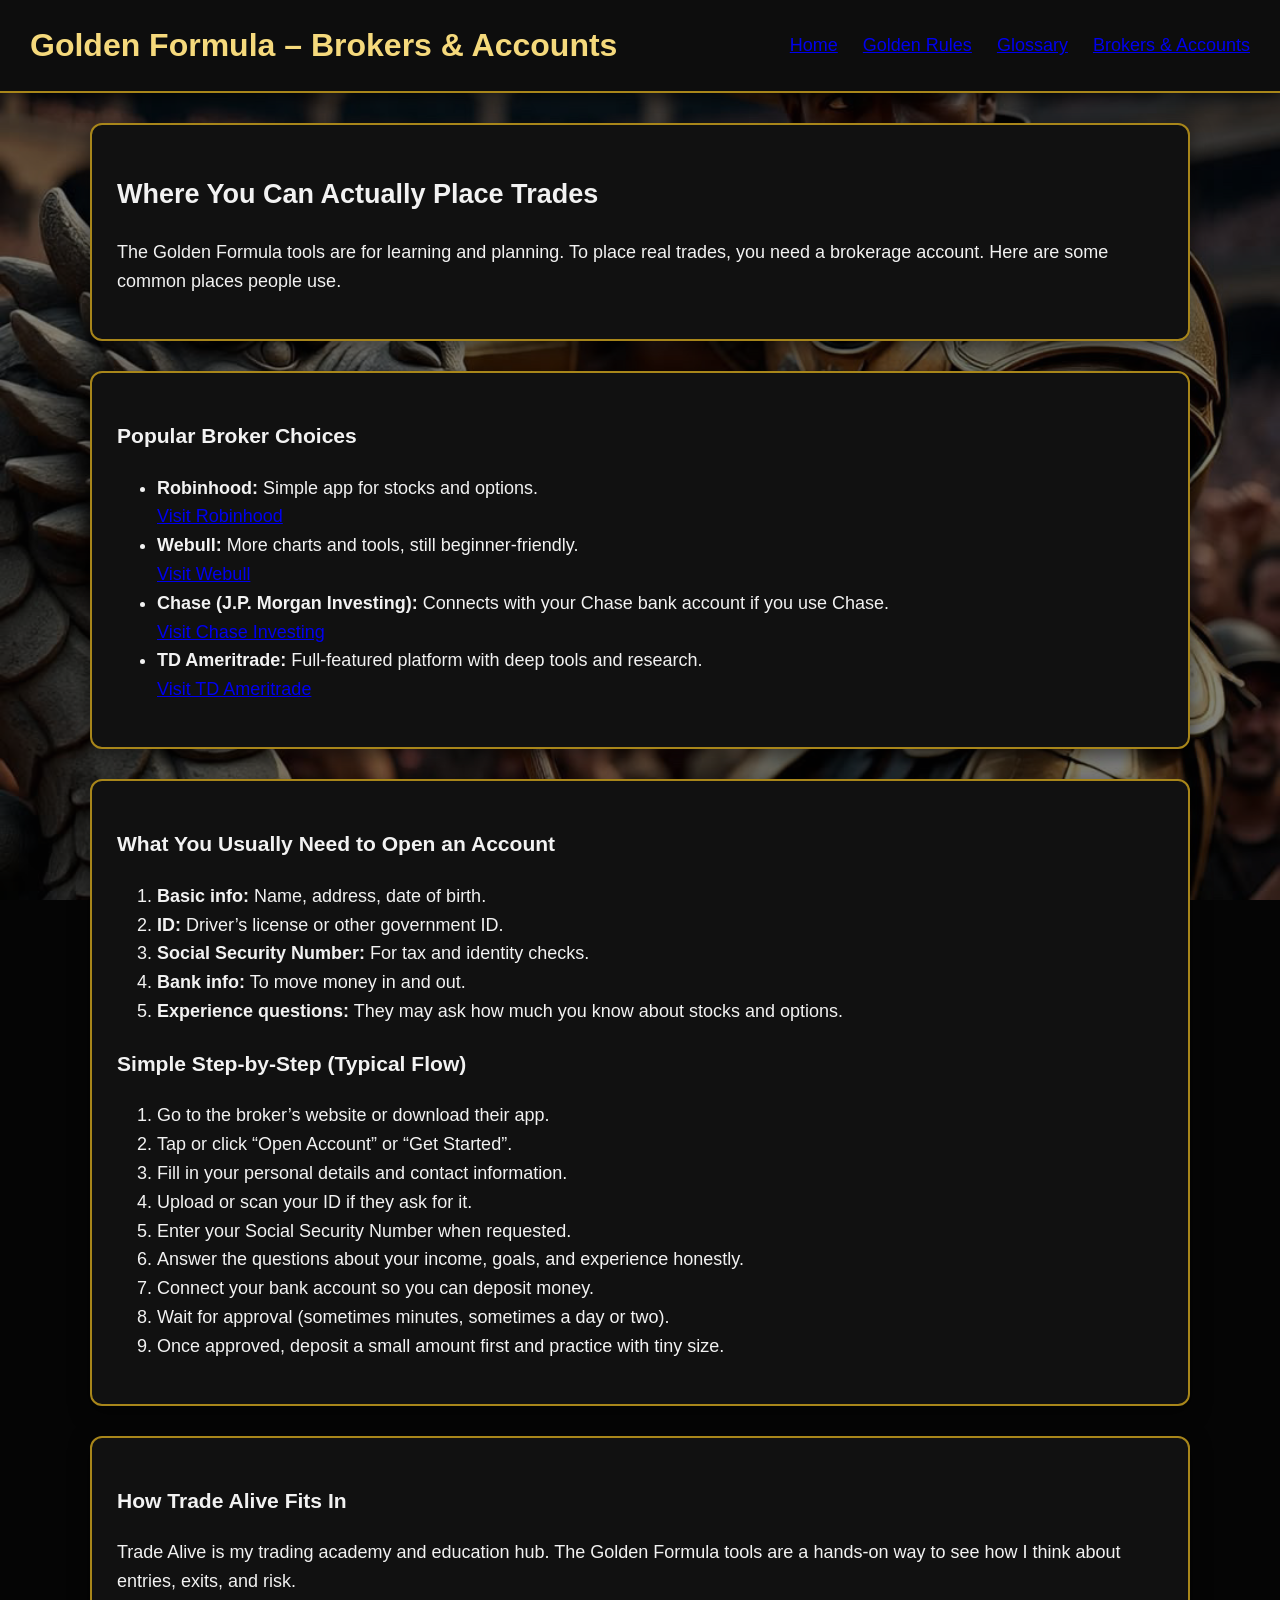
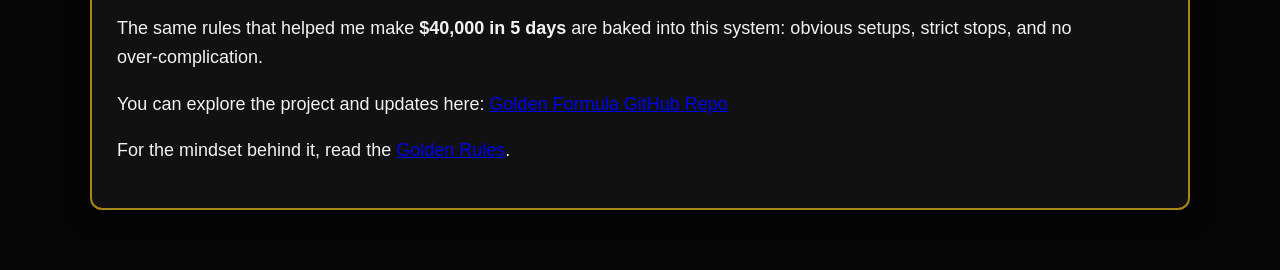
<file: brokers.html>
<!DOCTYPE html>
<html>
<head>
  <meta charset="UTF-8">
  <title>Golden Formula – Brokers & Accounts</title>
  <link rel="stylesheet" href="style.css">
</head>
<body>
  <header class="gf-header">
    <h1>Golden Formula – Brokers & Accounts</h1>
    <nav>
      <a href="index.html">Home</a>
      <a href="golden-rules.html">Golden Rules</a>
      <a href="glossary.html">Glossary</a>
      <a href="brokers.html">Brokers & Accounts</a>
    </nav>
  </header>

  <main>
    <section class="gf-hero">
      <h2>Where You Can Actually Place Trades</h2>
      <p>
        The Golden Formula tools are for learning and planning. To place real trades, you need a
        brokerage account. Here are some common places people use.
      </p>
    </section>

    <section class="gf-brokers">
      <h3>Popular Broker Choices</h3>
      <ul>
        <li>
          <strong>Robinhood:</strong>
          Simple app for stocks and options.<br>
          <a href="https://robinhood.com" target="_blank">Visit Robinhood</a>
        </li>
        <li>
          <strong>Webull:</strong>
          More charts and tools, still beginner‑friendly.<br>
          <a href="https://www.webull.com" target="_blank">Visit Webull</a>
        </li>
        <li>
          <strong>Chase (J.P. Morgan Investing):</strong>
          Connects with your Chase bank account if you use Chase.<br>
          <a href="https://www.chase.com/investments" target="_blank">Visit Chase Investing</a>
        </li>
        <li>
          <strong>TD Ameritrade:</strong>
          Full‑featured platform with deep tools and research.<br>
          <a href="https://www.tdameritrade.com" target="_blank">Visit TD Ameritrade</a>
        </li>
      </ul>
    </section>

    <section class="gf-steps">
      <h3>What You Usually Need to Open an Account</h3>
      <ol>
        <li><strong>Basic info:</strong> Name, address, date of birth.</li>
        <li><strong>ID:</strong> Driver’s license or other government ID.</li>
        <li><strong>Social Security Number:</strong> For tax and identity checks.</li>
        <li><strong>Bank info:</strong> To move money in and out.</li>
        <li><strong>Experience questions:</strong> They may ask how much you know about stocks and options.</li>
      </ol>

      <h3>Simple Step‑by‑Step (Typical Flow)</h3>
      <ol>
        <li>Go to the broker’s website or download their app.</li>
        <li>Tap or click “Open Account” or “Get Started”.</li>
        <li>Fill in your personal details and contact information.</li>
        <li>Upload or scan your ID if they ask for it.</li>
        <li>Enter your Social Security Number when requested.</li>
        <li>Answer the questions about your income, goals, and experience honestly.</li>
        <li>Connect your bank account so you can deposit money.</li>
        <li>Wait for approval (sometimes minutes, sometimes a day or two).</li>
        <li>Once approved, deposit a small amount first and practice with tiny size.</li>
      </ol>
    </section>

    <section class="gf-trade-alive">
      <h3>How Trade Alive Fits In</h3>
      <p>
        Trade Alive is my trading academy and education hub. The Golden Formula tools are a
        hands‑on way to see how I think about entries, exits, and risk.
      </p>
      <p>
        The same rules that helped me make <strong>$40,000 in 5 days</strong> are baked into this
        system: obvious setups, strict stops, and no over‑complication.
      </p>
      <p>
        You can explore the project and updates here:
        <a href="https://github.com/your-username/your-repo" target="_blank">Golden Formula GitHub Repo</a>
      </p>
      <p>
        For the mindset behind it, read the
        <a href="golden-rules.html">Golden Rules</a>.
      </p>
    </section>
  </main>
</body>
</html>
</file>
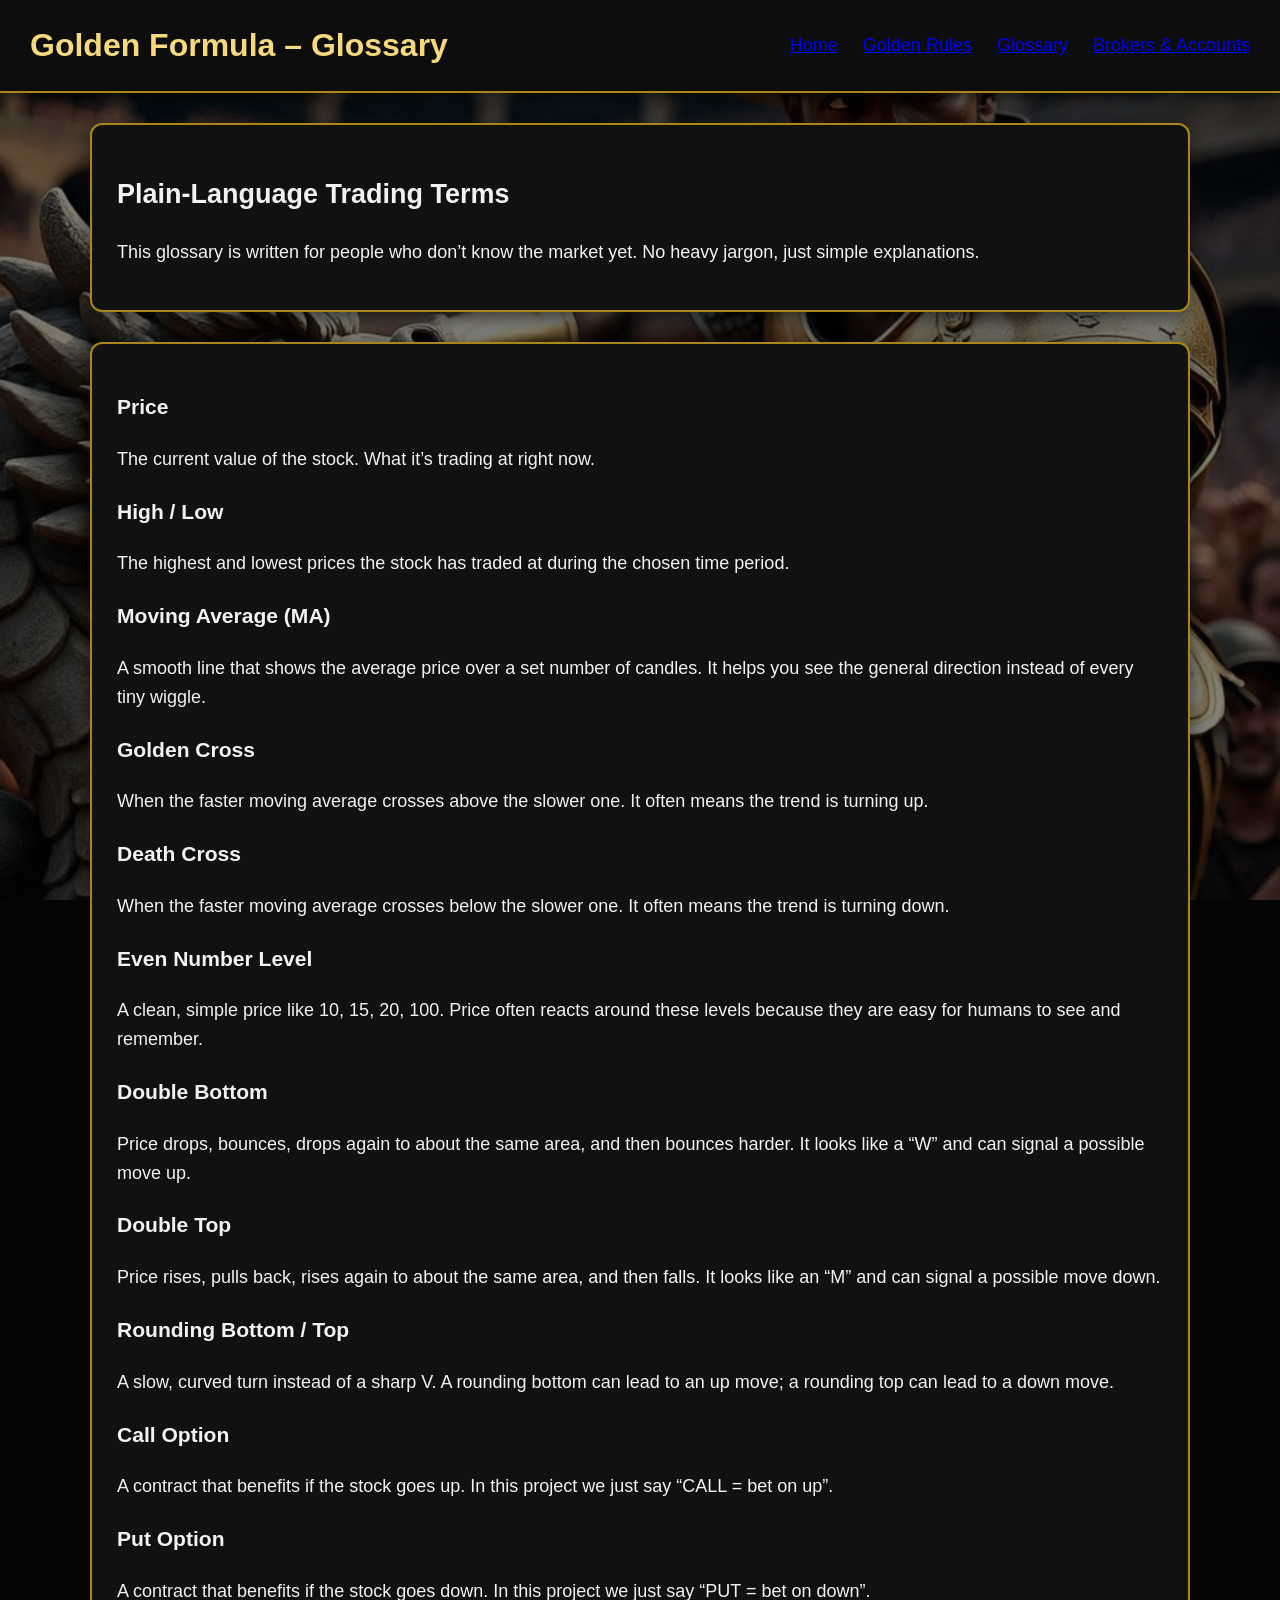
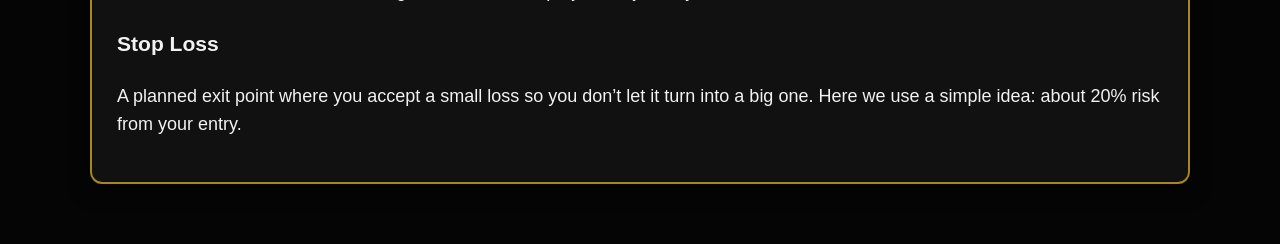
<file: glossary.html>
<!DOCTYPE html>
<html>
<head>
  <meta charset="UTF-8">
  <title>Golden Formula – Glossary</title>
  <link rel="stylesheet" href="style.css">
</head>
<body>
  <header class="gf-header">
    <h1>Golden Formula – Glossary</h1>
    <nav>
      <a href="index.html">Home</a>
      <a href="golden-rules.html">Golden Rules</a>
      <a href="glossary.html">Glossary</a>
      <a href="brokers.html">Brokers & Accounts</a>
    </nav>
  </header>

  <main>
    <section class="gf-hero">
      <h2>Plain‑Language Trading Terms</h2>
      <p>
        This glossary is written for people who don’t know the market yet. No heavy jargon, just
        simple explanations.
      </p>
    </section>

    <section class="gf-glossary">
      <h3>Price</h3>
      <p>The current value of the stock. What it’s trading at right now.</p>

      <h3>High / Low</h3>
      <p>The highest and lowest prices the stock has traded at during the chosen time period.</p>

      <h3>Moving Average (MA)</h3>
      <p>
        A smooth line that shows the average price over a set number of candles. It helps you see
        the general direction instead of every tiny wiggle.
      </p>

      <h3>Golden Cross</h3>
      <p>
        When the faster moving average crosses above the slower one. It often means the trend is
        turning up.
      </p>

      <h3>Death Cross</h3>
      <p>
        When the faster moving average crosses below the slower one. It often means the trend is
        turning down.
      </p>

      <h3>Even Number Level</h3>
      <p>
        A clean, simple price like 10, 15, 20, 100. Price often reacts around these levels because
        they are easy for humans to see and remember.
      </p>

      <h3>Double Bottom</h3>
      <p>
        Price drops, bounces, drops again to about the same area, and then bounces harder. It looks
        like a “W” and can signal a possible move up.
      </p>

      <h3>Double Top</h3>
      <p>
        Price rises, pulls back, rises again to about the same area, and then falls. It looks like
        an “M” and can signal a possible move down.
      </p>

      <h3>Rounding Bottom / Top</h3>
      <p>
        A slow, curved turn instead of a sharp V. A rounding bottom can lead to an up move; a
        rounding top can lead to a down move.
      </p>

      <h3>Call Option</h3>
      <p>
        A contract that benefits if the stock goes up. In this project we just say “CALL = bet on up”.
      </p>

      <h3>Put Option</h3>
      <p>
        A contract that benefits if the stock goes down. In this project we just say “PUT = bet on down”.
      </p>

      <h3>Stop Loss</h3>
      <p>
        A planned exit point where you accept a small loss so you don’t let it turn into a big one.
        Here we use a simple idea: about 20% risk from your entry.
      </p>
    </section>
  </main>
</body>
</html>
</file>
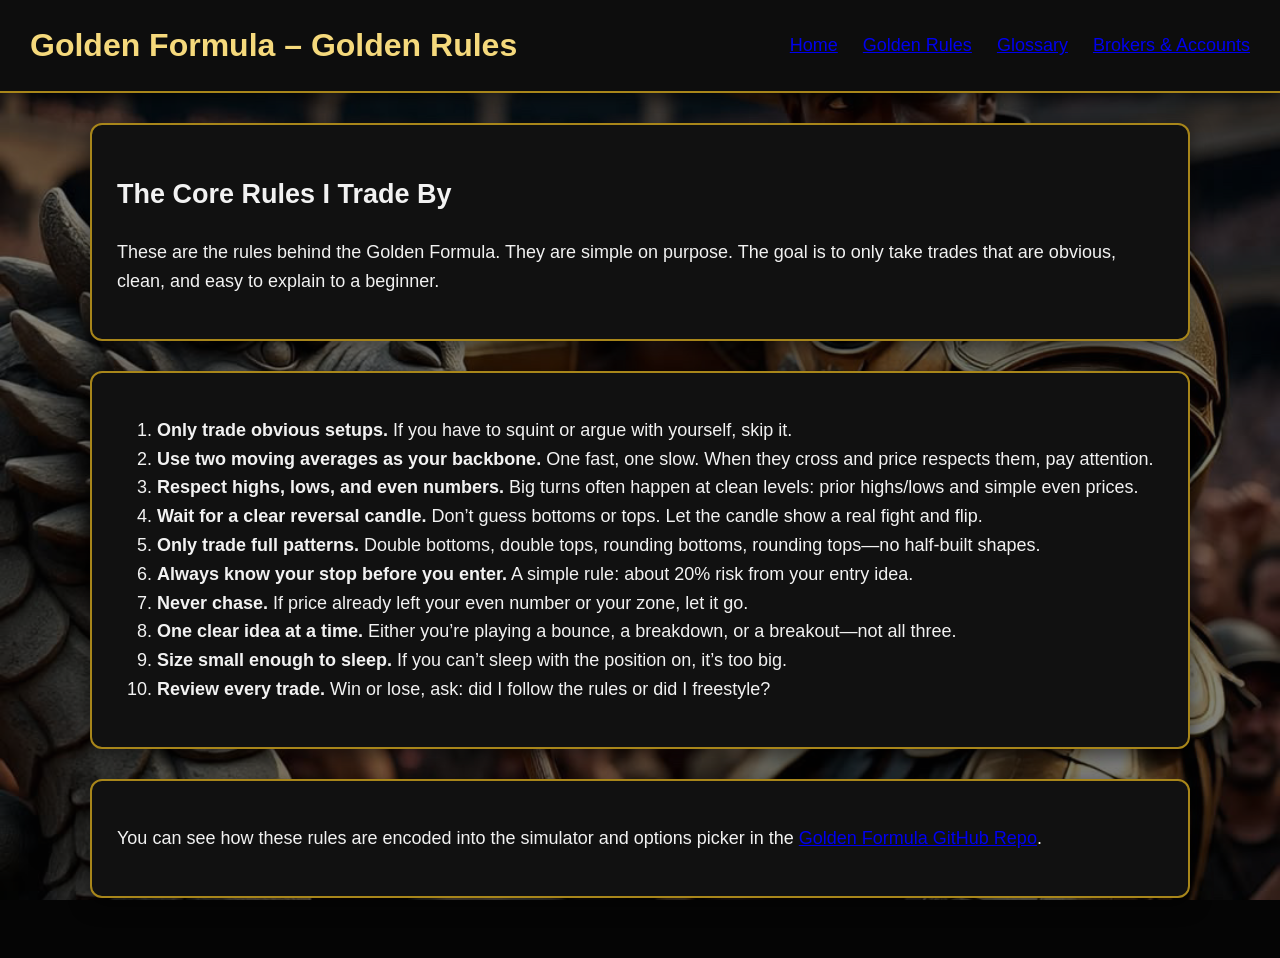
<file: golden-rules.html>
<!DOCTYPE html>
<html>
<head>
  <meta charset="UTF-8">
  <title>Golden Formula – Golden Rules</title>
  <link rel="stylesheet" href="style.css">
</head>
<body>
  <header class="gf-header">
    <h1>Golden Formula – Golden Rules</h1>
    <nav>
      <a href="index.html">Home</a>
      <a href="golden-rules.html">Golden Rules</a>
      <a href="glossary.html">Glossary</a>
      <a href="brokers.html">Brokers & Accounts</a>
    </nav>
  </header>

  <main>
    <section class="gf-hero">
      <h2>The Core Rules I Trade By</h2>
      <p>
        These are the rules behind the Golden Formula. They are simple on purpose. The goal is to
        only take trades that are obvious, clean, and easy to explain to a beginner.
      </p>
    </section>

    <section class="gf-rules">
      <ol>
        <li>
          <strong>Only trade obvious setups.</strong>
          If you have to squint or argue with yourself, skip it.
        </li>
        <li>
          <strong>Use two moving averages as your backbone.</strong>
          One fast, one slow. When they cross and price respects them, pay attention.
        </li>
        <li>
          <strong>Respect highs, lows, and even numbers.</strong>
          Big turns often happen at clean levels: prior highs/lows and simple even prices.
        </li>
        <li>
          <strong>Wait for a clear reversal candle.</strong>
          Don’t guess bottoms or tops. Let the candle show a real fight and flip.
        </li>
        <li>
          <strong>Only trade full patterns.</strong>
          Double bottoms, double tops, rounding bottoms, rounding tops—no half‑built shapes.
        </li>
        <li>
          <strong>Always know your stop before you enter.</strong>
          A simple rule: about 20% risk from your entry idea.
        </li>
        <li>
          <strong>Never chase.</strong>
          If price already left your even number or your zone, let it go.
        </li>
        <li>
          <strong>One clear idea at a time.</strong>
          Either you’re playing a bounce, a breakdown, or a breakout—not all three.
        </li>
        <li>
          <strong>Size small enough to sleep.</strong>
          If you can’t sleep with the position on, it’s too big.
        </li>
        <li>
          <strong>Review every trade.</strong>
          Win or lose, ask: did I follow the rules or did I freestyle?
        </li>
      </ol>
    </section>

    <section class="gf-links">
      <p>
        You can see how these rules are encoded into the simulator and options picker in the
        <a href="https://github.com/your-username/your-repo" target="_blank">Golden Formula GitHub Repo</a>.
      </p>
    </section>
  </main>
</body>
</html>
</file>
<file: style.css>
/* ---------------------------------------------------------
   GOLDEN FORMULA – PREMIUM GOLD & BLACK THEME (SIMULATOR.PNG ONLY)
   --------------------------------------------------------- */

:root {
  --gold: #d4af37;
  --gold-light: #f5d97c;
  --gold-dark: #a8861a;
  --black: #050505;
  --black-soft: #0d0d0d;
  --panel: #111111;
  --panel-soft: #161616;
  --text: #f2f2f2;
  --text-dim: #b8b8b8;
  --accent: #ff2b6a;
  --success: #3cff9d;
  --danger: #ff4c84;
  --border: #2a2a2a;
  --shadow: rgba(0,0,0,0.55);
}

/* GLOBAL -------------------------------------------------- */

body {
  font-family: "Inter", Arial, sans-serif;
  background: var(--black);
  color: var(--text);
  margin: 0;
  padding: 0;
  font-size: 18px;
  line-height: 1.6;
  position: relative;
  overflow-x: hidden;
}

/* 50% FADED BACKGROUND IMAGE LAYER ------------------------ */

body::before {
  content: "";
  position: fixed;
  inset: 0;
  background: url('images/simulator.png') center/cover no-repeat;
  opacity: 0.50; /* <<< 50% fade */
  z-index: -1;
  pointer-events: none;
}

/* REMOVE ANY OTHER BACKGROUND PNG LAYERS ------------------ */

body::after {
  content: none;
}

/* HEADER -------------------------------------------------- */

.gf-header {
  background: var(--black-soft);
  border-bottom: 2px solid var(--gold-dark);
  padding: 20px 30px;
  display: flex;
  align-items: center;
  justify-content: space-between;
  box-shadow: 0 4px 12px var(--shadow);
}

.gf-header h1 {
  margin: 0;
  font-size: 32px;
  color: var(--gold-light);
}

.gf-header nav a {
  margin-left: 20px;
  font-size: 18px;
  padding-bottom: 4px;
  border-bottom: 2px solid transparent;
}

.gf-header nav a:hover {
  border-bottom: 2px solid var(--gold);
}

/* MAIN LAYOUT -------------------------------------------- */

main {
  max-width: 1100px;
  margin: 0 auto;
  padding: 30px;
}

/* PANELS -------------------------------------------------- */

.gf-hero,
.gf-tool,
.gf-trade-alive,
.gf-brokers,
.gf-steps,
.gf-glossary,
.gf-rules,
.gf-links {
  background: var(--panel);
  border: 2px solid var(--gold-dark);
  border-radius: 12px;
  padding: 25px;
  margin-bottom: 30px;
  box-shadow: 0 6px 20px var(--shadow);
}

/* FORM ELEMENTS ------------------------------------------ */

label {
  display: block;
  margin-top: 15px;
  font-size: 18px;
  color: var(--gold-light);
}

input, select, textarea {
  width: 100%;
  padding: 14px;
  margin-top: 6px;
  border-radius: 10px;
  border: 2px solid var(--gold-dark);
  background: var(--panel-soft);
  color: var(--text);
  font-size: 18px;
  box-shadow: inset 0 0 8px rgba(0,0,0,0.4);
}

textarea {
  min-height: 120px;
  font-family: monospace;
}

/* BUTTONS ------------------------------------------------- */

button {
  width: 100%;
  padding: 16px;
  margin-top: 25px;
  border: none;
  border-radius: 10px;
  background: linear-gradient(135deg, var(--gold), var(--gold-dark));
  color: var(--black);
  font-weight: 800;
  font-size: 20px;
  cursor: pointer;
  letter-spacing: 0.5px;
  box-shadow: 0 4px 12px var(--shadow);
  transition: 0.2s ease;
}

button:hover {
  background: linear-gradient(135deg, var(--gold-light), var(--gold));
  transform: translateY(-2px);
}

/* PURE CSS GOLD COIN BUTTON ------------------------------ */

.gold-coin-btn {
  background: radial-gradient(circle at 30% 30%, #ffe680, #d4a017 70%, #8a6a00);
  border: 2px solid #fff3b0;
  border-radius: 50%;
  width: 140px;
  height: 140px;
  font-size: 16px;
  font-weight: 900;
  color: #1a1a1a;
  cursor: pointer;
  display: flex;
  align-items: center;
  justify-content: center;
  text-align: center;
  padding: 10px;
  margin-bottom: 15px;
  box-shadow: 0 0 18px rgba(255,215,0,0.7);
  transition: 0.2s ease;
}

.gold-coin-btn:hover {
  transform: scale(1.05);
  box-shadow: 0 0 25px rgba(255,215,0,1);
}

/* RESULT BOX --------------------------------------------- */

.result {
  margin-top: 25px;
  padding: 20px;
  border-radius: 12px;
  background: rgba(212,175,55,0.08);
  border: 2px solid var(--gold-dark);
  box-shadow: 0 4px 12px var(--shadow);
}

/* NOTES --------------------------------------------------- */

.note {
  font-size: 16px;
  color: var(--text-dim);
  margin-top: 8px;
}

/* CANVAS -------------------------------------------------- */

canvas {
  background: var(--black-soft);
  border: 2px solid var(--gold-dark);
  border-radius: 12px;
  margin-top: 20px;
  width: 100%;
  max-width: 1000px;
  box-shadow: 0 6px 20px var(--shadow);
}
</file>
